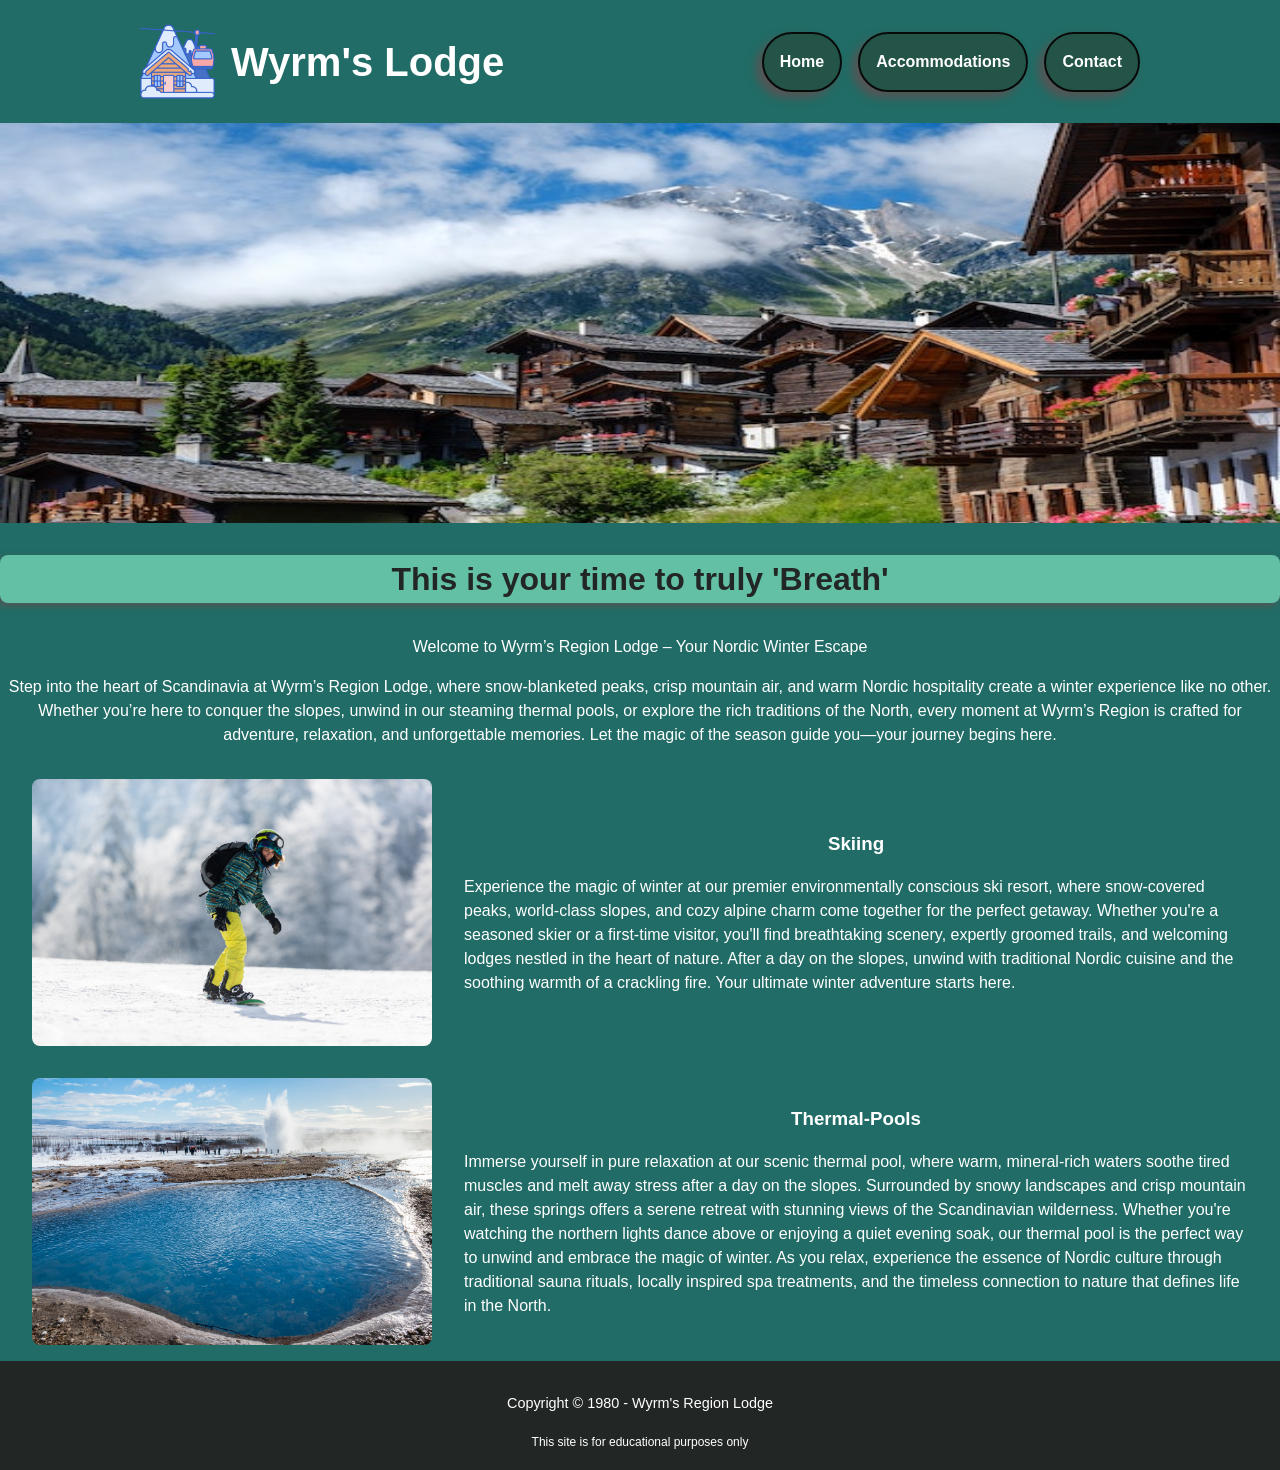
<file: index.html>
<!DOCTYPE html>
<html lang="en">
<head>
    <meta charset="utf-8">
    <title>Wyrm's Region Lodge</title>
    <meta name="author" content="Aiyana Core">
    <meta name="viewport" content="width=device-width, initial-scale=1.0">
    <link rel="shortcut icon" href="images/favicon.ico" type="image/x-icon">
    <link rel="icon" href="images/favicon.ico" type="image/x-icon">
    <link rel="stylesheet" href="styles-resort-obfus.css">
</head>
<body>
    <header id="top">
        <div class="logo-title">
            <img src="images/Snowcapped.png" alt width="128" height="128">
            <h1>Wyrm's Lodge</h1>
        </div>    
        <nav>
            <ul>
                <li><a href="#">Home</a></li>
                <li><a href="#">Accommodations</a></li>
                <li><a href="contact.html">Contact</a></li>
            </ul>
        </nav>
    </header>
    <main>
        <section id="header">  
         <img src="images/swiss-chalet.jpg" alt="" width="1440" height="560"> 
        <h2>This is your time to truly 'Breath'</h2>
          <p>Welcome to Wyrm’s Region Lodge – Your Nordic Winter Escape</p>
          <p>Step into the heart of Scandinavia at Wyrm’s Region Lodge, where snow-blanketed peaks, crisp mountain air, and warm Nordic hospitality create a winter experience like no other. Whether you’re here to conquer the slopes, unwind in our steaming thermal pools, or explore the rich traditions of the North, every moment at Wyrm’s Region is crafted for adventure, relaxation, and unforgettable memories. Let the magic of the season guide you—your journey begins here.</p>
        </section>  
        <section id="Skiing">           
         <div id="skiing-content" class="activity">
            <img src="images/skiing.jpg" alt="" width="400" height="400">
            <div class="activity-text">
                <h3>Skiing</h3>
                <p>Experience the magic of winter at our premier environmentally conscious ski resort, where snow-covered peaks, world-class slopes, and cozy alpine charm come together for the perfect getaway. Whether you're a seasoned skier or a first-time visitor, you'll find breathtaking scenery, expertly groomed trails, and welcoming lodges nestled in the heart of nature. After a day on the slopes, unwind with traditional Nordic cuisine and the soothing warmth of a crackling fire. Your ultimate winter adventure starts here.</p> 
            </div>  
        </div>  
        </section>

        <section id="Thermal-Pool" class="activity"> 
        <div id="thermal-content">
            <img src="images/Thermal-lake.png" alt="" width="400" height="400">
            <div class="activty-text">
                <h3>Thermal-Pools</h3>
                <p>Immerse yourself in pure relaxation at our scenic thermal pool, where warm, mineral-rich waters soothe tired muscles and melt away stress after a day on the slopes. Surrounded by snowy landscapes and crisp mountain air, these springs offers a serene retreat with stunning views of the Scandinavian wilderness. Whether you're watching the northern lights dance above or enjoying a quiet evening soak, our thermal pool is the perfect way to unwind and embrace the magic of winter. As you relax, experience the essence of Nordic culture through traditional sauna rituals, locally inspired spa treatments, and the timeless connection to nature that defines life in the North.</p>
            </div>    
        </div>
        </section>     
    </main>
    <footer>
        <p>Copyright © 1980 - Wyrm's Region Lodge</p>
        <small>This site is for educational purposes only</small>
    </footer>
</body>
</file>
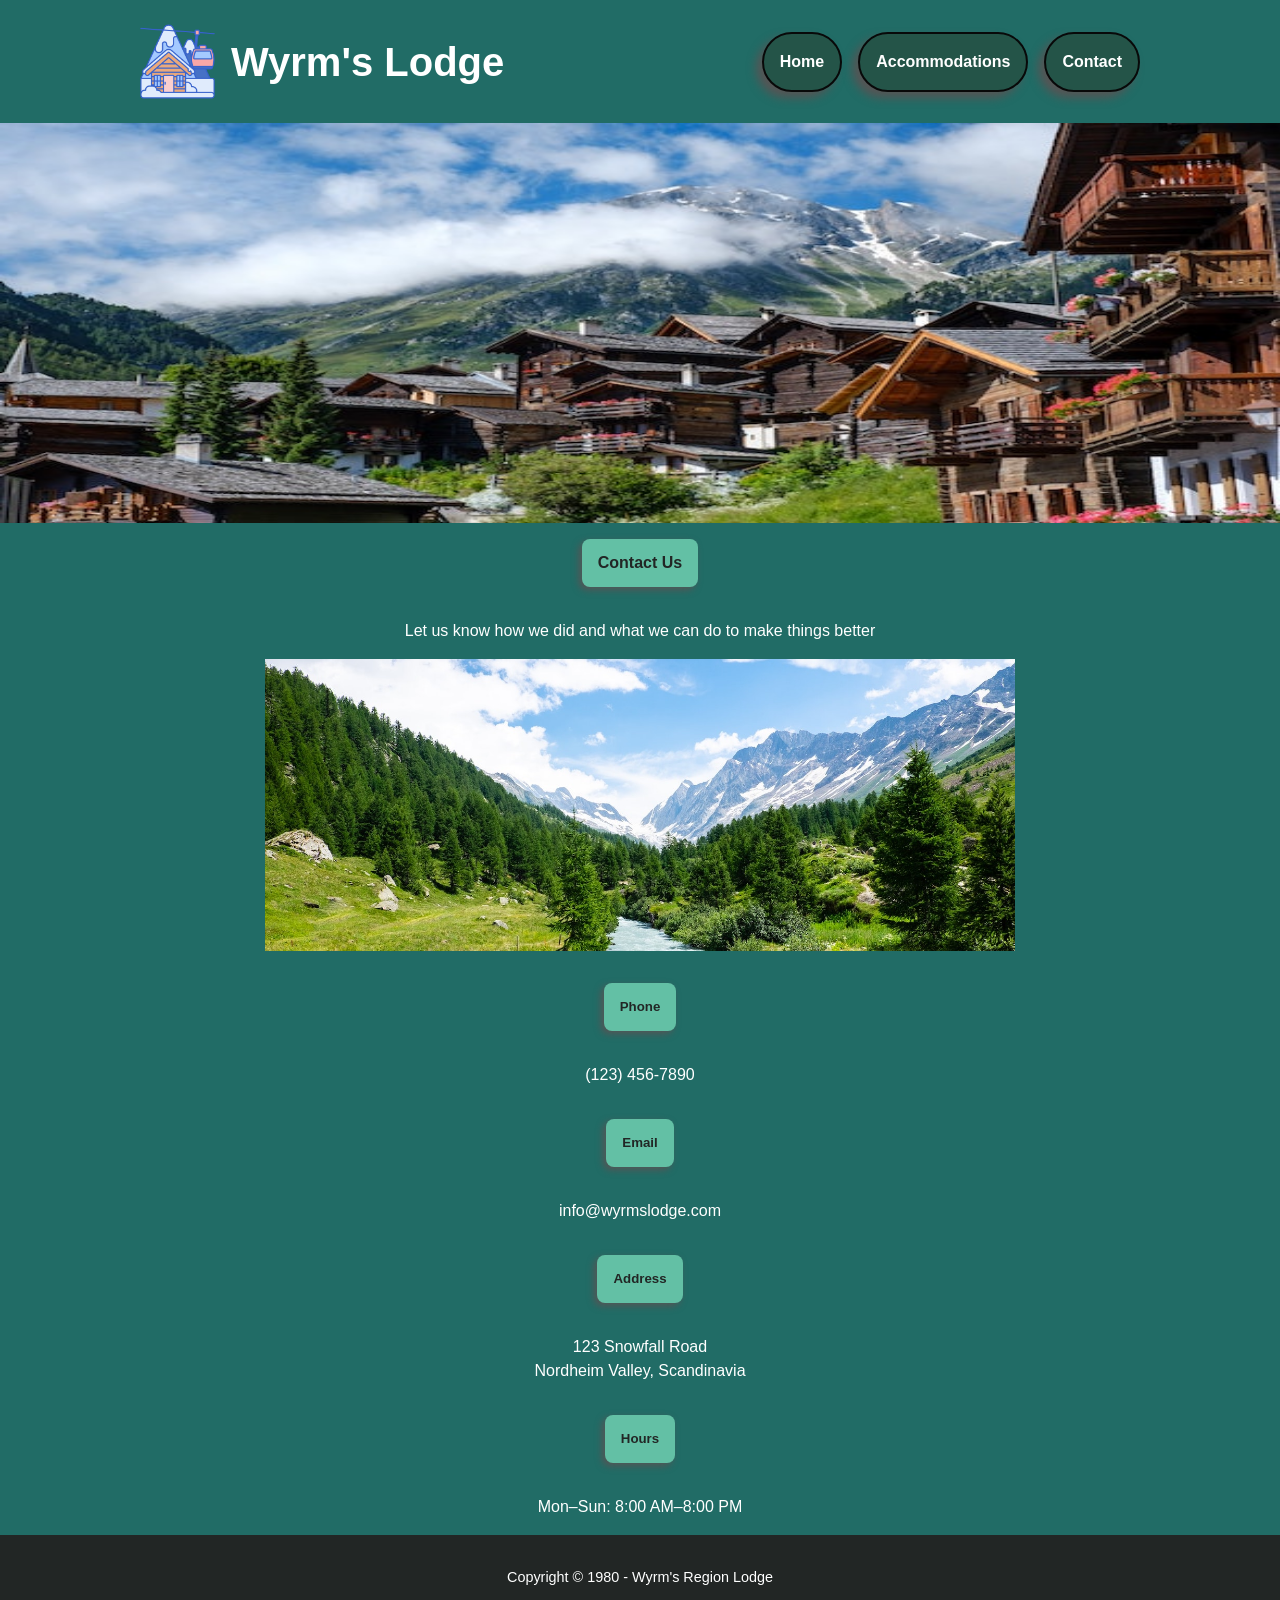
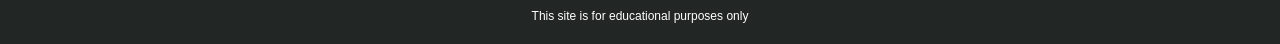
<file: contact.html>
<!DOCTYPE html>
<html lang="en">
<head>
    <meta charset="utf-8">
    <title>Wyrm's Region Lodge</title>
    <meta name="author" content="Aiyana Core">
    <meta name="viewport" content="width=device-width, initial-scale=1.0">
    <link rel="shortcut icon" href="images/favicon.ico" type="image/x-icon">
    <link rel="icon" href="images/favicon.ico" type="image/x-icon">
    <link rel="stylesheet" href="styles-resort-obfus.css">
</head>
<body>
    <header id="top">
        <div class="logo-title">
            <img src="images/Snowcapped.png" alt width="128" height="128">
            <h1>Wyrm's Lodge</h1>
        </div>
        <nav>
            <ul>
                <li><a href="index.html">Home</a></li>
                <li><a href="#">Accommodations</a></li>
                <li><a href="#">Contact</a></li>
            </ul>
        </nav>

    </header>
    <main>
          <div id="header">  
            <img src="images/swiss-chalet.jpg" alt="" width="1440" height="560"> 
          </div> 
          <section id="Contact">
            <h4>Contact Us</h4>
            <p>Let us know how we did and what we can do to make things better</p>
             <img src="images/swiss-valley.jpg" alt="" width="750" height="400">
             <div class="contact-info">
                <div class="contact-item">
                  <h5>Phone</h5>
                  <p>(123) 456-7890</p>
                </div>
                <div class="contact-item">
                  <h5>Email</h5>
                  <p>info@wyrmslodge.com</p>
                </div>
                <div class="contact-item">
                  <h5>Address</h5>
                  <p>123 Snowfall Road<br>Nordheim Valley, Scandinavia</p>
                </div>
                <div class="contact-item">
                  <h5>Hours</h5>
                  <p>Mon–Sun: 8:00 AM–8:00 PM</p>
                </div>
              </div>
          </section>     
    </main>
    <footer>
        <p>Copyright © 1980 - Wyrm's Region Lodge</p>
        <small>This site is for educational purposes only</small>
    </footer>
</body>
</file>
<file: styles-resort-obfus.css>
/* OBFUSCATED BY CSSOBFUSCATOR.COM at 2025/05/03 07:52:48 */
#skiing-content,nav ul,header{display:flex;}header,#skiing-content{align-items:center;}[class~=logo-title] h1,nav ul,body{margin-left:0;}:root{--sky-blue:#e84d31;}:root{--sea-blue:#f4d47a;}body,nav ul,header{margin-bottom:0;}:root{--dk-marine:#f5f5c0;}nav ul,body{margin-right:0;}nav ul,body,header{margin-top:0;}body{font-family:var(--fonts);}header,body{background-color:var(--coral);}nav ul{gap:1rem;}body,nav a{color:var(--white);}body{line-height:1.5em;}header,h2{color:var(--black);}:root{--marine:#63c0a5;}header,h2{padding-left:1.5rem;}:root{--coral:#216c66;}header{padding-bottom:1.5rem;}h2,header{padding-right:1.5rem;}header{padding-top:1.5rem;}#skiing-content{gap:2rem;}[class~=logo-title] img{width:75px;}[class~=logo-title] img{height:auto;}header{justify-content:space-between;}#skiing-content{padding-left:2rem;}#header img,#skiing-content img{width:100%;}nav a:hover{color:var(--sea-blue);}#header img{height:4.166666667in;}h2,#header img{display:block;}header{max-width:10.416666667in;}nav ul{padding-left:0;}h2,header{margin-left:auto;}h2,header{margin-right:auto;}nav ul{padding-bottom:0;}nav a,#skiing-content{padding-bottom:1rem;}nav ul{padding-right:0;}h2,h4{background-color:var(--marine);}nav ul{padding-top:0;}nav ul{list-style-type:none;}nav a{text-decoration:none;}h4,h2{padding-bottom:.75rem;}nav a{background-color:#245448;}h2,h4{padding-top:.75rem;}h2,h4{border-radius:.083333333in;}h4,h2{box-shadow:var(--box-shadow-sm);}h3,h2,nav a,p{text-align:center;}:root{--black:#222625;}h2{margin-bottom:2rem;}#skiing-content img,#thermal-content img{max-width:4.166666667in;}h2{margin-top:2rem;}h2{font-size:2rem;}:root{--white:#fff;}#thermal-content,#skiing-content{padding-right:2rem;}#skiing-content p,h3{flex:1;}#skiing-content img,#thermal-content img{height:auto;}#skiing-content img{border-radius:.5rem;}nav a,h4,footer,h5{padding-left:1rem;}#skiing-content,nav a{padding-top:1rem;}h4,h5{color:var(--black);}#skiing-content p{text-align:left;}h4,nav a,footer,h5{padding-right:1rem;}#thermal-content{display:flex;}:root{--med-gray:#555;}h5,h4{display:inline-block;}nav a{font-size:1rem;}nav a{font-weight:bold;}h5,h4{margin-left:1rem;}h4,h5{margin-bottom:1rem;}#thermal-content img{width:100%;}nav a{border-left-width:1.5pt;}nav a{border-bottom-width:1.5pt;}nav a{border-right-width:1.5pt;}h4,h5{margin-right:1rem;}[class~=logo-title],#thermal-content{align-items:center;}:root{--box-shadow-sm:-3px .03125in .072916667in var(--med-gray);}#thermal-content{gap:2rem;}nav a{border-top-width:1.5pt;}#thermal-content{padding-left:2rem;}#thermal-content{padding-bottom:1rem;}nav a{border-left-style:solid;}nav a{border-bottom-style:solid;}:root{--box-shadow-lg:-6px 6px .625pc var(--med-gray);}nav a{border-right-style:solid;}#Contact img,h5,h4{margin-top:1rem;}h5{background-color:var(--marine);}h5{padding-bottom:.75rem;}h5{padding-top:.75rem;}footer,#thermal-content{padding-top:1rem;}#thermal-content img{border-radius:.5rem;}#thermal-content p{flex:1;}footer,#Contact{text-align:center;}[class~=logo-title] h1{margin-bottom:0;}nav a{border-top-style:solid;}h5{border-radius:.5pc;}h5{box-shadow:var(--box-shadow-sm);}#thermal-content p{text-align:left;}[class~=logo-title] h1{margin-right:0;}footer{background-color:var(--black);}footer,[class~=logo-title] h1{color:var(--white);}nav a{border-left-color:#080909;}nav a{border-bottom-color:#080909;}:root{--fonts:"Noto Sans Oriya Extra Bold","Dharma Gothic E ExBold",sans-serif;}#Contact img{display:block;}footer{padding-bottom:1rem;}[class~=logo-title]{display:flex;}nav a{border-right-color:#080909;}#Contact img{margin-left:auto;}footer{font-size:.9rem;}nav a{border-top-color:#080909;}#Contact img{margin-bottom:1rem;}nav a{border-image:none;}nav a{border-radius:4pc;}[class~=logo-title]{gap:1rem;}[class~=logo-title] h1{margin-top:0;}nav a{box-shadow:var(--box-shadow-lg);}nav a{display:inline-block;}#Contact img{margin-right:auto;}#Contact img{max-width:100%;}#Contact img{height:auto;}[class~=logo-title] h1{font-size:2.5rem;}[class~=logo-title] h1{font-weight:bold;}
</file>
